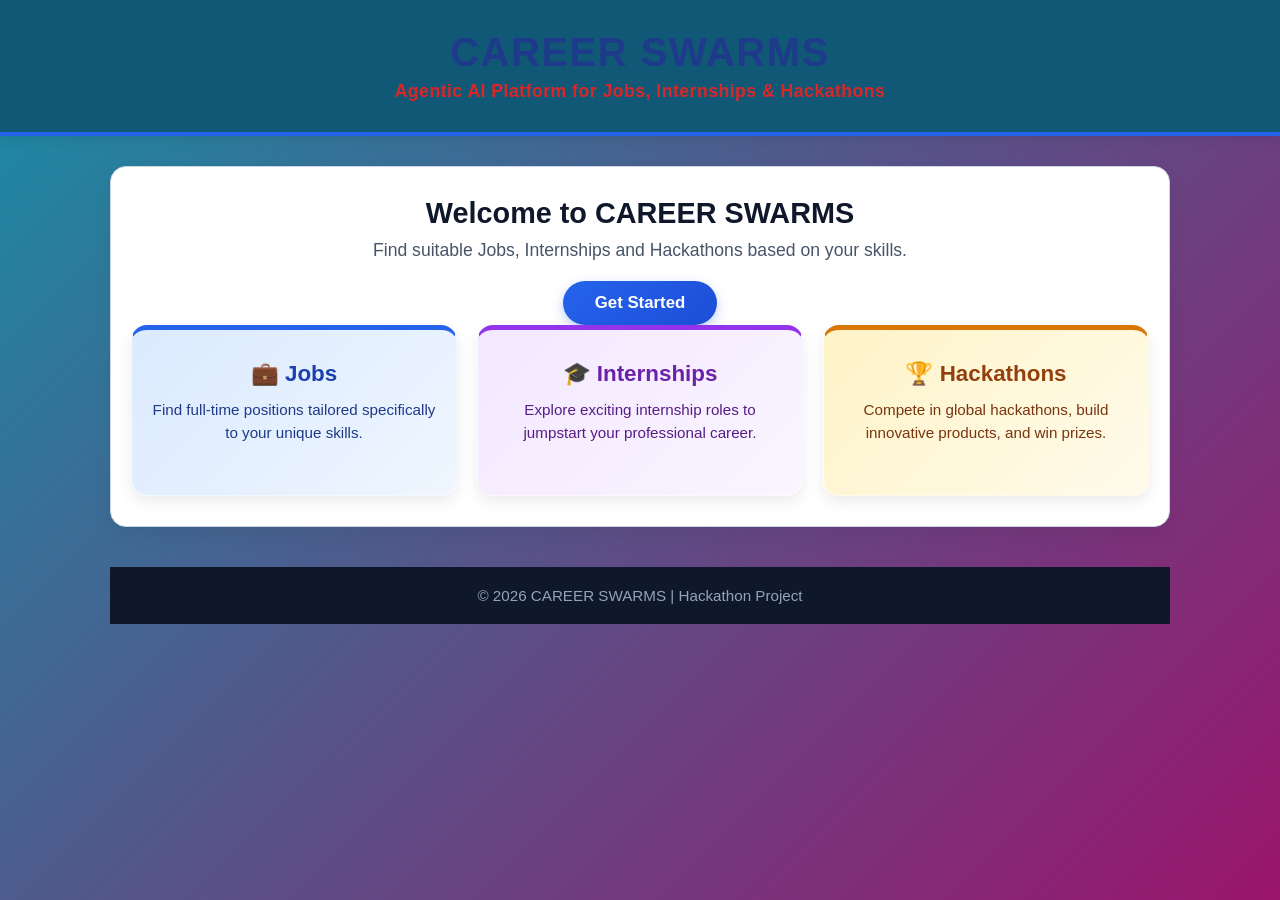
<file: index.html>
<!DOCTYPE html>
<html lang="en">
<head>
    <meta charset="UTF-8">
    <meta name="viewport" content="width=device-width, initial-scale=1.0">
    <title>CareerAI - Home</title>

    <style>
        :root {
            --primary: #2563eb;
            --text-dark: #0f172a;
            --text-muted: #475569;
        }

        * {
            box-sizing: border-box;
            margin: 0;
            padding: 0;
        }

        body {
            font-family: 'Segoe UI', Tahoma, Geneva, Verdana, sans-serif;
            background: linear-gradient(135deg, #178ea5 0%, #9a156c 100%);
            color: var(--text-dark);
            text-align: center;
            min-height: 100vh;
            display: flex;
            flex-direction: column;
            justify-content: space-between;
        }

        /* Header Section */
        .header {
            background-color: #115876;
            padding: 30px 20px;
            box-shadow: 0 4px 12px rgba(0, 0, 0, 0.08);
            border-bottom: 4px solid #2563eb;
        }

        .header h1 {
            font-size: 2.5rem;
            font-weight: 800;
            color: #1e3a8a;
            letter-spacing: 1.5px;
            margin-bottom: 6px;
            text-transform: uppercase;
        }

        .subtitle {
            font-size: 1.1rem;
            color: #dc2626;
            font-weight: 700;
            letter-spacing: 0.5px;
        }

        /* Main Container */
        .container {
            max-width: 1100px;
            margin: 30px auto;
            padding: 0 20px;
            flex: 1;
        }

        .hero {
            background-color: #ffffff;
            padding: 30px 20px;
            border-radius: 16px;
            margin-bottom: 35px;
            box-shadow: 0 8px 20px rgba(0, 0, 0, 0.06);
            border: 1px solid #cbd5e1;
        }

        .hero h2 {
            font-size: 1.8rem;
            color: #0f172a;
            font-weight: 700;
            margin-bottom: 10px;
        }

        .hero p {
            color: var(--text-muted);
            font-size: 1.1rem;
            font-weight: 500;
            margin-bottom: 20px;
        }

        /* Get Started Button */
        button {
            background: linear-gradient(135deg, #2563eb 0%, #1d4ed8 100%);
            color: #ffffff;
            font-size: 1.05rem;
            font-weight: 700;
            padding: 12px 32px;
            border: none;
            border-radius: 25px;
            cursor: pointer;
            box-shadow: 0 4px 12px rgba(37, 99, 235, 0.3);
            transition: all 0.2s ease;
        }

        button:hover {
            transform: translateY(-2px);
            box-shadow: 0 6px 18px rgba(37, 99, 235, 0.45);
        }

        /* 3 Boxes Forced into the SAME Line */
        .boxes-row {
            display: flex;
            flex-direction: row;
            justify-content: center;
            align-items: stretch;
            gap: 20px;
            width: 100%;
        }

        .box {
            flex: 1; /* Ensures all 3 boxes take equal width */
            padding: 30px 20px;
            border-radius: 16px;
            text-align: center;
            box-shadow: 0 6px 15px rgba(0, 0, 0, 0.08);
            transition: transform 0.3s ease, box-shadow 0.3s ease;
            border: 1px solid rgba(255, 255, 255, 0.6);
        }

        .box:hover {
            transform: translateY(-6px);
            box-shadow: 0 12px 25px rgba(0, 0, 0, 0.15);
        }

        .box h3 {
            font-size: 1.4rem;
            font-weight: 700;
            margin-bottom: 12px;
        }

        .box p {
            font-size: 0.95rem;
            font-weight: 500;
            line-height: 1.5;
        }

        /* Custom Box Background Colors & Text Colors */
        .box-jobs {
            background: linear-gradient(135deg, #dbeafe 0%, #eff6ff 100%);
            border-top: 5px solid #2563eb;
        }
        .box-jobs h3 { color: #1e40af; }
        .box-jobs p { color: #1e3a8a; }

        .box-internships {
            background: linear-gradient(135deg, #f3e8ff 0%, #faf5ff 100%);
            border-top: 5px solid #9333ea;
        }
        .box-internships h3 { color: #6b21a8; }
        .box-internships p { color: #581c87; }

        .box-hackathons {
            background: linear-gradient(135deg, #fef3c7 0%, #fffbeb 100%);
            border-top: 5px solid #d97706;
        }
        .box-hackathons h3 { color: #92400e; }
        .box-hackathons p { color: #78350f; }

        /* Footer */
        footer {
            background-color: #0f172a;
            color: #94a3b8;
            padding: 20px;
            margin-top: 40px;
            font-size: 0.95rem;
            font-weight: 500;
        }

        /* Stack on very small mobile screens */
        @media (max-width: 650px) {
            .boxes-row {
                flex-direction: column;
            }
        }
    </style>
</head>

<body>

<div class="header">
    <h1>CAREER SWARMS</h1> 
    <p class="subtitle">Agentic AI Platform for Jobs, Internships & Hackathons</p>
</div>

<div class="container">

    <div class="hero">
        <h2>Welcome to CAREER SWARMS</h2>
        <p>Find suitable Jobs, Internships and Hackathons based on your skills.</p>
        <button onclick="location.href='/login'">
        Get Started
    </button>

    <!-- 3 Boxes Forced Side-by-Side in Same Line -->
    <div class="boxes-row">
        <div class="box box-jobs">
            <h3>💼 Jobs</h3>
            <p>Find full-time positions tailored specifically to your unique skills.</p>
        </div>

        <div class="box box-internships">
            <h3>🎓 Internships</h3>
            <p>Explore exciting internship roles to jumpstart your professional career.</p>
        </div>

        <div class="box box-hackathons">
            <h3>🏆 Hackathons</h3>
            <p>Compete in global hackathons, build innovative products, and win prizes.</p>
        </div>
    </div>

</div>

<footer>
    <p>© 2026 CAREER SWARMS | Hackathon Project</p>
</footer>
</body>
</html>
</file>
